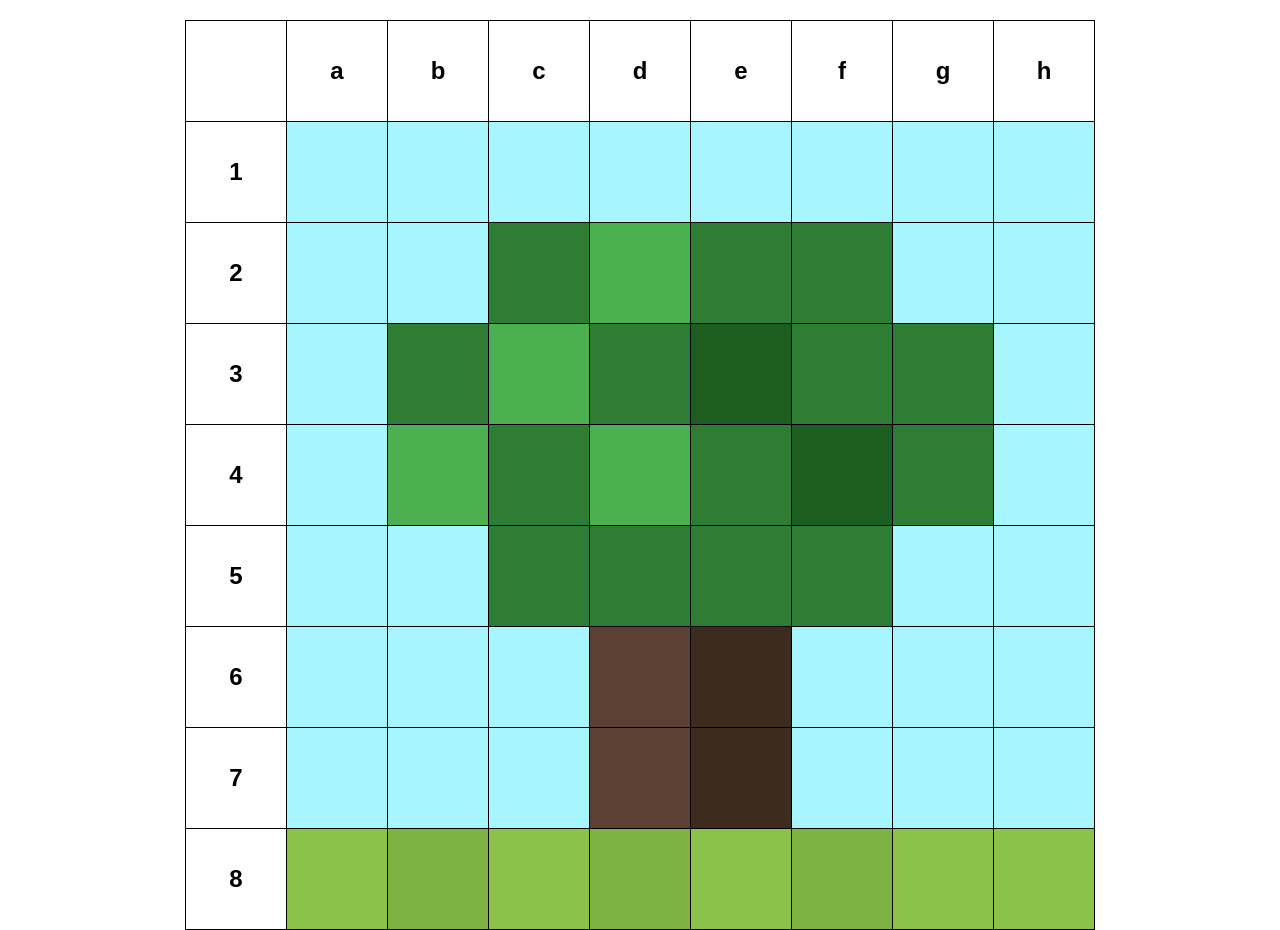
<file: Task3/index.html>
<!DOCTYPE html>
<html lang="en">
<head>
    <meta charset="UTF-8">
    <meta name="viewport" content="width=device-width, initial-scale=1.0">
    <title>Pixel Art</title>
    <link rel="stylesheet" href="./style.css">

    <!-- Layouts -->
    
    <link rel="stylesheet" href="./layouts/tree.css">
    
</head>
<body>
    <div class="app">
        <div class="grid">
            <!-- Letters row -->
            <div class="row letter__row">
                <div class="cell"></div>
                <div class="cell">a</div>
                <div class="cell">b</div>
                <div class="cell">c</div>
                <div class="cell">d</div>
                <div class="cell">e</div>
                <div class="cell">f</div>
                <div class="cell">g</div>
                <div class="cell">h</div>
            </div>
            <!-- Row One -->
            <div class="row row__one">
                <div class="cell cell__number">1</div>
                <div class="cell empty a1"></div>
                <div class="cell empty b1"></div>
                <div class="cell empty c1"></div>
                <div class="cell empty d1"></div>
                <div class="cell empty e1"></div>
                <div class="cell empty f1"></div>
                <div class="cell empty g1"></div>
                <div class="cell empty h1"></div>
            </div>
            <!-- Row Two -->
            <div class="row row__two">
                <div class="cell cell__number">2</div>
                <div class="cell empty a2"></div>
                <div class="cell empty b2"></div>
                <div class="cell empty c2"></div>
                <div class="cell empty d2"></div>
                <div class="cell empty e2"></div>
                <div class="cell empty f2"></div>
                <div class="cell empty g2"></div>
                <div class="cell empty h2"></div>
            </div>
            <!-- Row Three -->
            <div class="row row__three">
                <div class="cell cell__number">3</div>
                <div class="cell empty a3"></div>
                <div class="cell empty b3"></div>
                <div class="cell empty c3"></div>
                <div class="cell empty d3"></div>
                <div class="cell empty e3"></div>
                <div class="cell empty f3"></div>
                <div class="cell empty g3"></div>
                <div class="cell empty h3"></div>
            </div>
            <!-- Row Four -->
            <div class="row row__four">
                <div class="cell cell__number">4</div>
                <div class="cell empty a4"></div>
                <div class="cell empty b4"></div>
                <div class="cell empty c4"></div>
                <div class="cell empty d4"></div>
                <div class="cell empty e4"></div>
                <div class="cell empty f4"></div>
                <div class="cell empty g4"></div>
                <div class="cell empty h4"></div>
            </div>
            <!-- Row Five -->
            <div class="row row__five">
                <div class="cell cell__number">5</div>
                <div class="cell empty a5"></div>
                <div class="cell empty b5"></div>
                <div class="cell empty c5"></div>
                <div class="cell empty d5"></div>
                <div class="cell empty e5"></div>
                <div class="cell empty f5"></div>
                <div class="cell empty g5"></div>
                <div class="cell empty h5"></div>
            </div>
            <!-- Row Six -->
            <div class="row row__six">
                <div class="cell cell__number">6</div>
                <div class="cell empty a6"></div>
                <div class="cell empty b6"></div>
                <div class="cell empty c6"></div>
                <div class="cell empty d6"></div>
                <div class="cell empty e6"></div>
                <div class="cell empty f6"></div>
                <div class="cell empty g6"></div>
                <div class="cell empty h6"></div>
            </div>
            <!-- Row Seven -->
            <div class="row row__seven">
                <div class="cell cell__number">7</div>
                <div class="cell empty a7"></div>
                <div class="cell empty b7"></div>
                <div class="cell empty c7"></div>
                <div class="cell empty d7"></div>
                <div class="cell empty e7"></div>
                <div class="cell empty f7"></div>
                <div class="cell empty g7"></div>
                <div class="cell empty h7"></div>
            </div>
            <!-- Row Eight -->
            <div class="row row__eight">
                <div class="cell cell__number">8</div>
                <div class="cell empty a8"></div>
                <div class="cell empty b8"></div>
                <div class="cell empty c8"></div>
                <div class="cell empty d8"></div>
                <div class="cell empty e8"></div>
                <div class="cell empty f8"></div>
                <div class="cell empty g8"></div>
                <div class="cell empty h8"></div>
            </div>
        </div>
    </div>
</body>
</html>
</file>
<file: Task3/style.css>
*{
    margin: 0;
    padding: 0;
    font-family: sans-serif;
    box-sizing: border-box;
    font-size: 24px;
    font-weight: bold;
}

.app{
    display: flex;
    align-items: center;
    justify-content: center;
}

.grid{
    margin: 20px 0 0 0;
    height: 910px;
    width: 910px;
    border: 1px solid #000;
    display: grid;
    gap: 1px;

    background-color: #000;
}

.row{
    gap: 1px;
    width: 900px;
    display: grid;
    grid-template-columns: repeat(9, 1fr);
}

.cell{
    width: 100px;
    height: 100px;
    display: flex;
    align-items: center;
    justify-content: center;
    background-color: #fff;
}

.empty{
    background-color: #000;
}

.cell__number, .letter__row .cell{
    border: none;
}
</file>
<file: Task3/layouts/tree.css>
.a1, .b1, .c1, .d1, .e1, .f1, .g1, .h1 {
    background-color: #a7f5ff;
}
.a2, .b2, .g2, .h2 {
    background-color: #a7f5ff;
}
.a3, .h3 {
    background-color: #a7f5ff;
}
.a4, .h4 {
    background-color: #a7f5ff;
}
.a5, .b5, .g5, .h5 {
    background-color: #a7f5ff;
}
.a6, .b6, .c6, .f6, .g6, .h6 {
    background-color: #a7f5ff;
}
.a7, .b7, .c7, .f7, .g7, .h7 {
    background-color: #a7f5ff;
}

.c2, .d2, .e2, .f2 {
    background-color: #2e7d32;
}
.b3, .c3, .d3, .e3, .f3, .g3 {
    background-color: #2e7d32;
}
.b4, .c4, .d4, .e4, .f4, .g4 {
    background-color: #2e7d32;
}
.c5, .d5, .e5, .f5 {
    background-color: #2e7d32;
}

.d2, .c3, .d4, .b4 {
    background-color: #4caf50;
}
.e3, .f4 {
    background-color: #1b5e20;
}

.d6, .e6, .d7, .e7 {
    background-color: #5c4033;
}
.e6, .e7 {
    background-color: #3d2b1f;
}

.a8, .b8, .c8, .d8, .e8, .f8, .g8, .h8 {
    background-color: #8bc34a;
}
.b8, .d8, .f8 {
    background-color: #7cb342;
}
</file>
